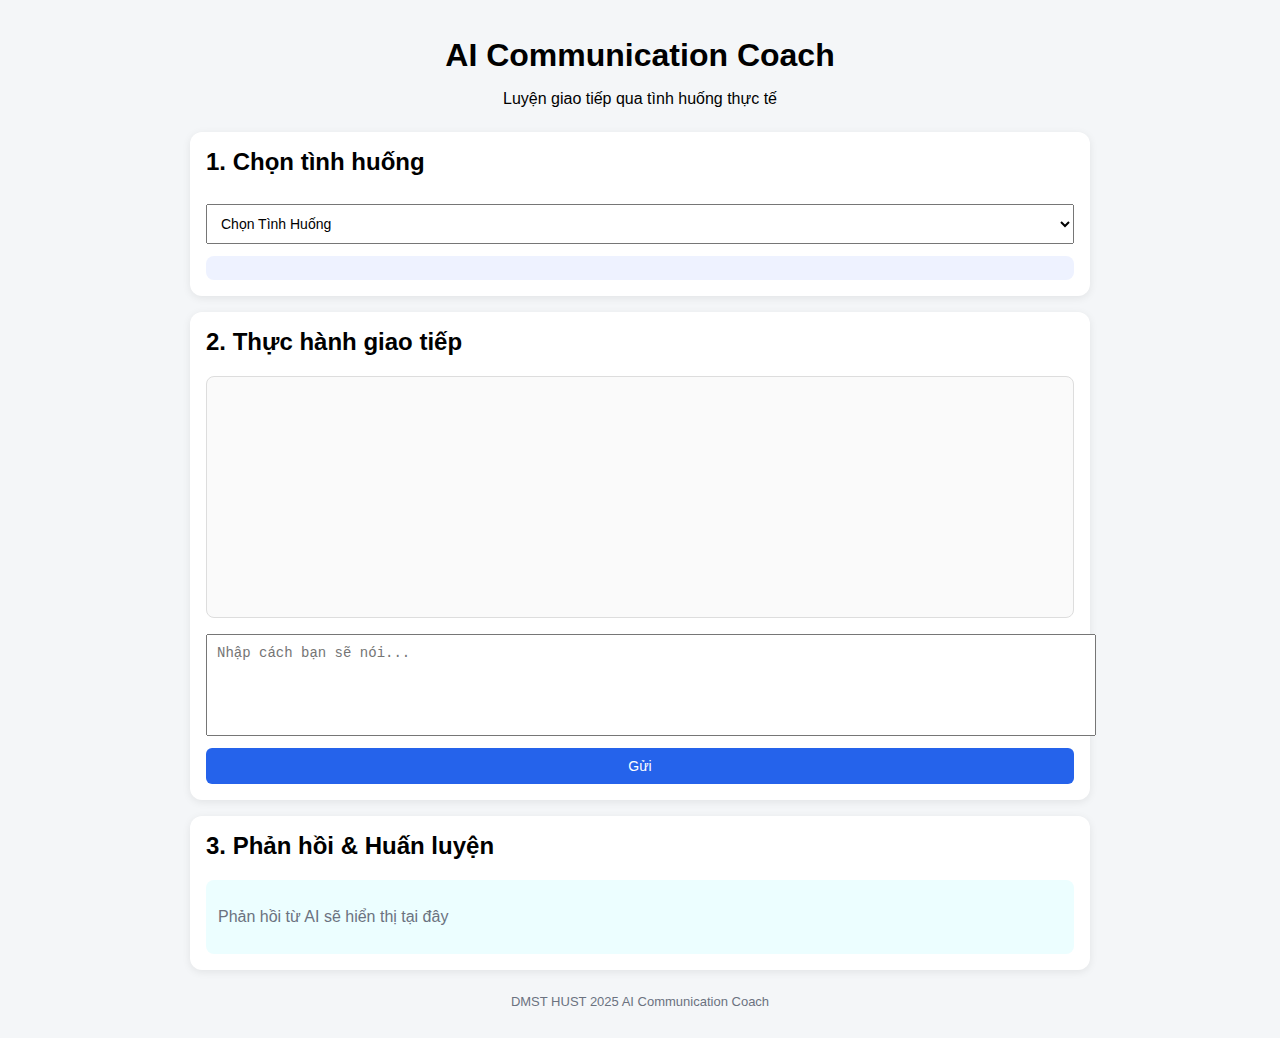
<file: index.html>
<!DOCTYPE html>
<head>
<meta charset="UTF-8" />
<title>AI Communication Coach</title>
<meta name="viewport" content="width=device-width, initial-scale=1.0" />
<link rel="stylesheet" href="style.css" />
</head>
<body>
<div class="app">
<header class="header">
<h1>AI Communication Coach</h1>
<p>Luyện giao tiếp qua tình huống thực tế</p>
</header>


<main class="main">
<!-- Scenario Selection -->
<section class="card">
<h2>1. Chọn tình huống</h2>
<select id="scenarioSelect">
<option value="">Chọn Tình Huống</option>
<option value="work">Công việc</option>
<option value="social">Xã giao</option>
<option value="conflict">Xử lý mâu thuẫn</option>
</select>
<div id="scenarioBox" class="scenario"></div>
</section>


<!-- Chat Area -->
<section class="card">
<h2>2. Thực hành giao tiếp</h2>
<div id="chatBox" class="chat-box"></div>
<div class="input-row">
<textarea id="userInput" placeholder="Nhập cách bạn sẽ nói..."></textarea>
<button id="sendBtn">Gửi</button>
</div>
</section>


<!-- Feedback -->
<section class="card">
<h2>3. Phản hồi & Huấn luyện</h2>
<div id="feedbackBox" class="feedback">
<p class="muted">Phản hồi từ AI sẽ hiển thị tại đây</p>
</div>
</section>
</main>


<footer class="footer">
<p>DMST HUST 2025 AI Communication Coach</p>
</footer>
</div>


<script src="test.js"></script>
</body>
</html>
</file>
<file: style.css>
body {
margin: 0;
font-family: Arial, Helvetica, sans-serif;
background: #f4f6f8;
}


.app {
max-width: 900px;
margin: auto;
padding: 16px;
}


.header {
text-align: center;
margin-bottom: 24px;
}


.header h1 {
margin-bottom: 4px;
}


.main {
display: grid;
grid-template-columns: 1fr;
gap: 16px;
}


.card {
background: #ffffff;
border-radius: 12px;
padding: 16px;
box-shadow: 0 2px 8px rgba(0,0,0,0.08);
}


.card h2 {
margin-top: 0;
}


select, textarea, button {
width: 100%;
padding: 10px;
font-size: 14px;
margin-top: 8px;
}


textarea {
resize: none;
height: 80px;
}


button {
background: #2563eb;
color: white;
border: none;
border-radius: 6px;
cursor: pointer;
}
button:hover {
background: #1d4ed8;
}


.scenario {
margin-top: 12px;
padding: 12px;
background: #eef2ff;
border-radius: 8px;
}


.chat-box {
height: 220px;
border: 1px solid #ddd;
padding: 10px;
overflow-y: auto;
border-radius: 8px;
background: #fafafa;
}


.message {
margin-bottom: 10px;
}


.message.user {
text-align: right;
color: #1e40af;
}


.message.ai {
text-align: left;
color: #065f46;
}


.input-row {
margin-top: 8px;
}


.feedback {
background: #ecfeff;
padding: 12px;
border-radius: 8px;
}


.muted {
color: #6b7280;
}


.footer {
text-align: center;
margin-top: 24px;
font-size: 13px;
color: #6b7280;
}
</file>
